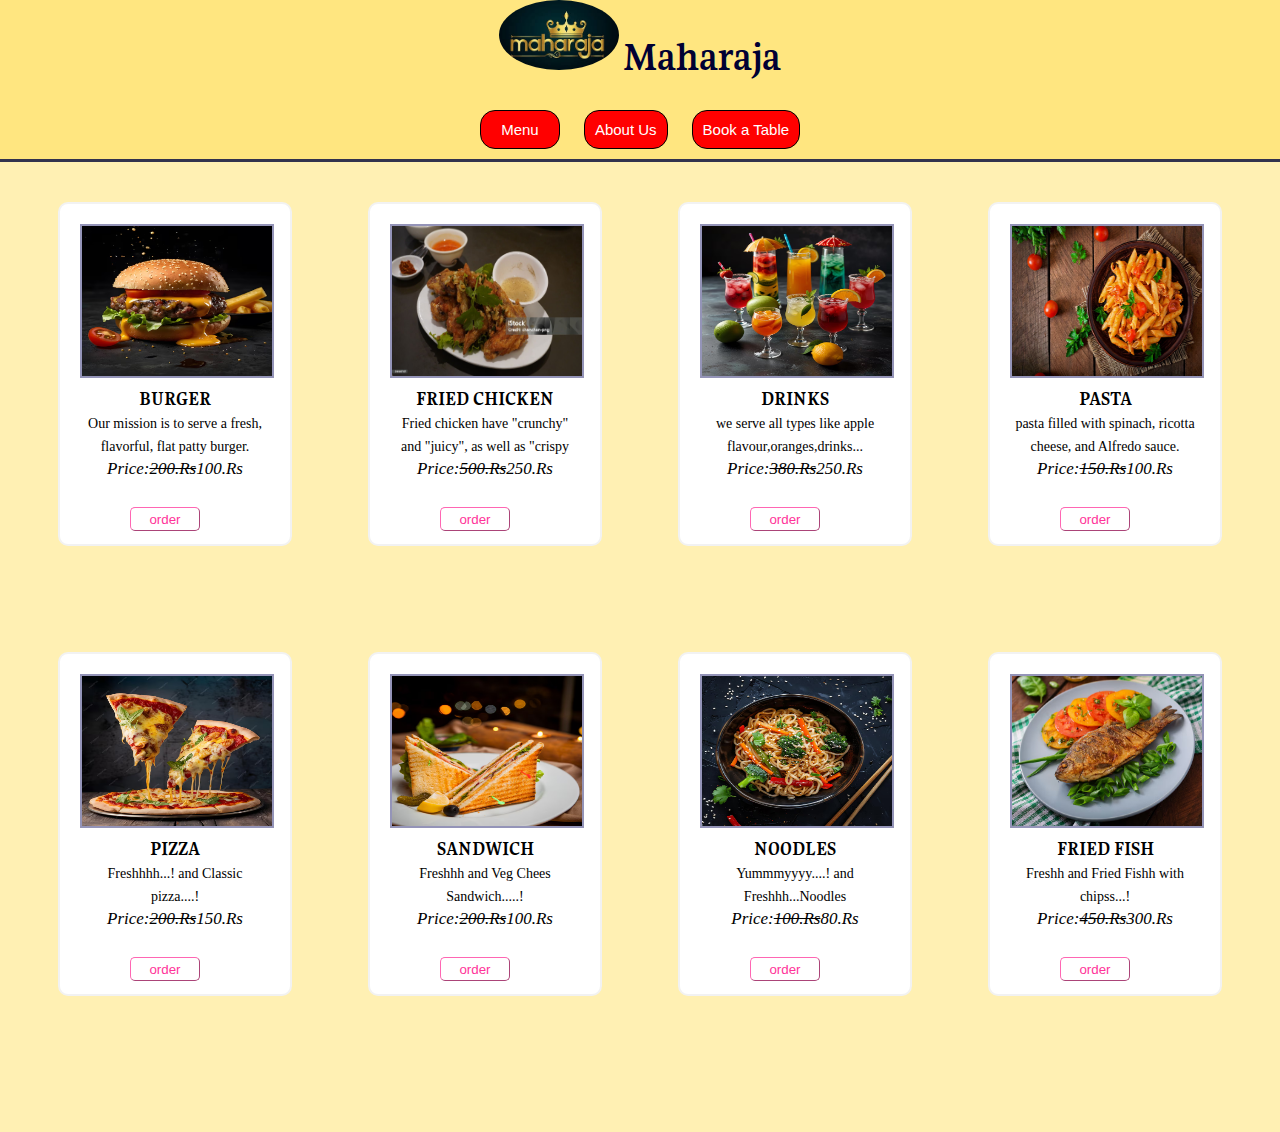
<file: index.html>
<!DOCTYPE html>
<html>
<head>
    <title>Restaurant</title>
    <link href="./css/style.css" rel="stylesheet">
    <link rel="preconnect" href="https://fonts.googleapis.com">
    <link rel="preconnect" href="https://fonts.googleapis.com">
    <link rel="preconnect" href="https://fonts.gstatic.com" crossorigin>
    <link href="https://fonts.googleapis.com/css2?family=Dancing+Script:wght@400..700&family=Gupter:wght@400;500;700&family=Koh+Santepheap:wght@100;300;400;700;900&family=Lobster&family=Noto+Sans+TC:wght@100..900&family=Oswald:wght@200..700&family=Poppins:ital,wght@0,100;0,200;0,300;0,400;0,500;0,600;0,700;0,800;0,900;1,100;1,200;1,300;1,400;1,500;1,600;1,700;1,800;1,900&family=Roboto+Condensed:ital,wght@0,100..900;1,100..900&display=swap" rel="stylesheet">
    
</head>
<body>
    <div class="container">
        <div class="heading-img">
        <img src="./img/maharaja.jfif" height="70px"class="maharaja-img" />
        <b class="main-heading ">Maharaja</b></div>
        <div class="nav-bar">
            <a href="index.html" class="no-underline">
                <button class="btn btn-size btn-effect">Menu </button>
            </a>
            <a href="./pages/about.html" class="no-underline">
                <button class="btn btn-effect">About Us</button>
            </a>
            <a href="./pages/booking.html" class="no-underline">
                <button class="btn btn-effect">Book a Table</button></a>
        
        </div>
    </div>
   
   
    <div class="card-container">  

        <div class="card card-1">
            <img src="./img/burger.avif"  height="150px" width="190px"   class="img" /><br />
            <p class="text-center">
            <b class="font">BURGER</b><br/>
           <span class="info"> Our mission is to serve a fresh, flavorful, flat patty burger.</span><br/>
        <i style="font-size: 17px;">Price:<del>200.Rs</del>100.Rs</i>
        </p><br/>
            <button class="order-btn">order</button>
        </div>

        <div class="card card-1">
            <img src="./img/chicken.jpg"  height="150px" width="190px"   class="img" /><br />
            <p class="text-center">
            <b  class="font">FRIED CHICKEN</b><br/>
           <span class="info"> Fried chicken have "crunchy" and "juicy", as well as "crispy</span><br/>
        <i style="font-size: 17px;">Price:<del>500.Rs</del>250.Rs</i>
        </p><br/>
            <button class="order-btn">order</button>
        </div>

        <div class="card card-1">
            <img src="./img/drinks.avif"  height="150px" width="190px"   class="img" /><br />
            <p class="text-center">
            <b  class="font">DRINKS</b><br/>
           <span class="info"> we serve all types like apple flavour,oranges,drinks...</span><br/>
        <i style="font-size: 17px;">Price:<del>380.Rs</del>250.Rs</i>
        </p><br/>
            <button class="order-btn">order</button>
        </div>
        <div class="card card-1">
            <img src="./img/pasta.avif"  height="150px" width="190px"   class="img" /><br />
            <p class="text-center">
            <b  class="font">PASTA</b><br/>
           <span class="info"> pasta filled with spinach, ricotta cheese, and  Alfredo sauce.  </span><br/>
        <i style="font-size: 17px;">Price:<del>150.Rs</del>100.Rs</i>
        </p><br/>
            <button class="order-btn">order</button>
        </div>

        <div class="card card-1">
            <img src="./img/pizza.avif"  height="150px" width="190px"   class="img" /><br />
            <p class="text-center">
            <b  class="font">PIZZA</b><br/>
           <span class="info"> Freshhhh...! and Classic pizza....!</span><br/>
        <i style="font-size: 17px;">Price:<del>200.Rs</del>150.Rs</i>
        </p><br/>
            <button class="order-btn">order</button>
        </div>

        <div class="card card-1">
            <img src="./img/sandwich.avif"  height="150px" width="190px"   class="img" /><br />
            <p class="text-center">
            <b  class="font">SANDWICH</b><br/>
           <span class="info">Freshhh and Veg Chees Sandwich.....!</span><br/>
        <i style="font-size: 17px;">Price:<del>200.Rs</del>100.Rs</i>
        </p><br/>
            <button class="order-btn">order</button>
        </div>

        <div class="card card-1">
            <img src="./img/noodles.avif"  height="150px" width="190px"   class="img" /><br />
            <p class="text-center">
            <b  class="font">NOODLES</b><br/>
           <span class="info"> Yummmyyyy....! and Freshhh...Noodles</span><br/>
        <i style="font-size: 17px;">Price:<del>100.Rs</del>80.Rs</i>
        </p><br/>
            <button class="order-btn">order</button>
        </div>

        <div class="card card-1">
            <img src="./img/fried-fish.avif"  height="150px" width="190px"   class="img" /><br />
            <p class="text-center">
            <b  class="font">FRIED FISH</b><br/>
           <span class="info"> Freshh and Fried Fishh with chipss...!</span><br/>
        <i style="font-size: 17px;">Price:<del>450.Rs</del>300.Rs</i>
        </p><br/>
            <button class="order-btn">order</button>
        </div>


    </div>


    
</body>
</html>
</file>
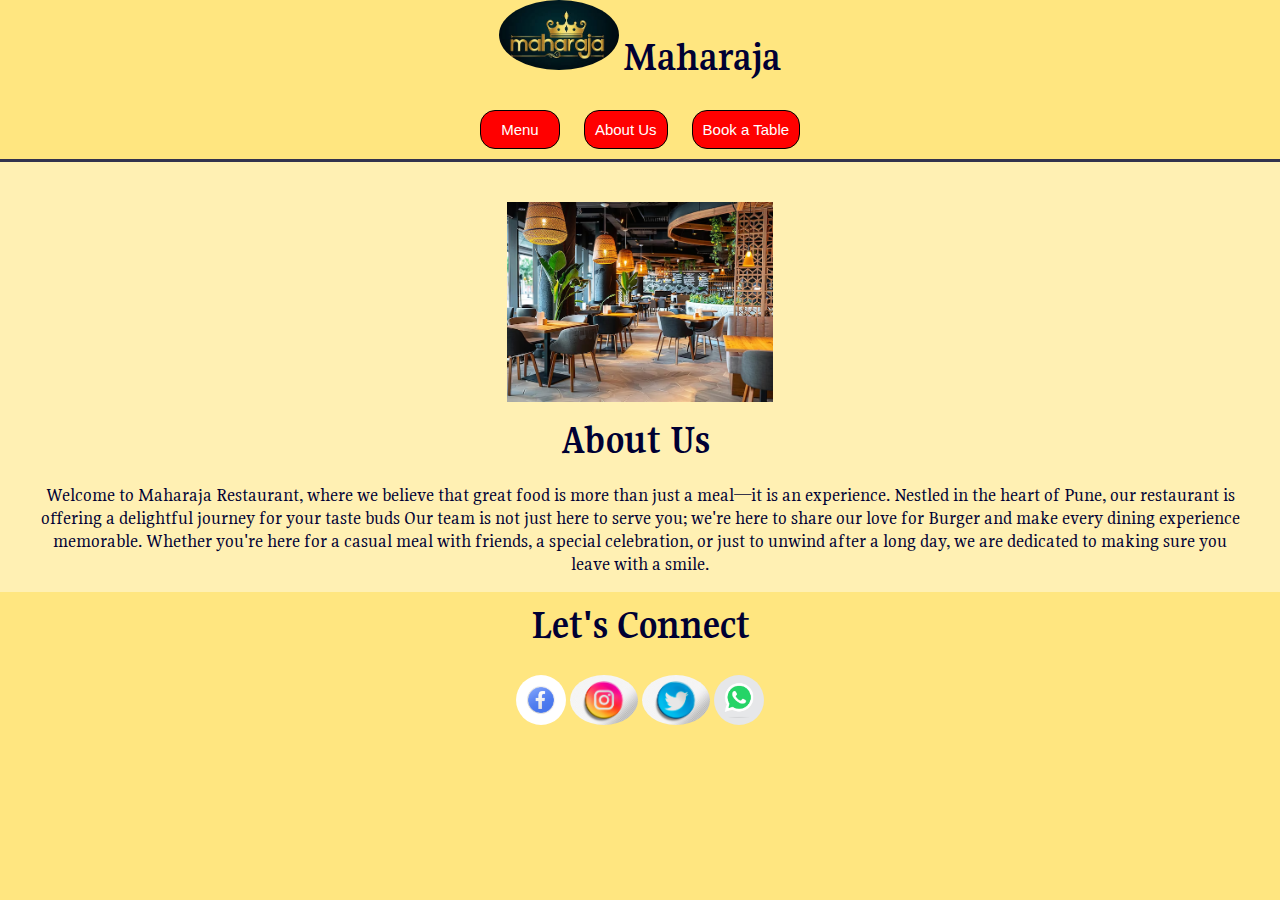
<file: pages/about.html>
<!DOCTYPE html>
<html lang="en">
<head>
    <title>Restaurant</title>
    <link href="./../css/style.css" rel="stylesheet">
    <link href="./../css/about.css" rel="stylesheet">
    <link rel="preconnect" href="https://fonts.googleapis.com">
    <link rel="preconnect" href="https://fonts.googleapis.com">
    <link rel="preconnect" href="https://fonts.gstatic.com" crossorigin>
    <link href="https://fonts.googleapis.com/css2?family=Dancing+Script:wght@400..700&family=Gupter:wght@400;500;700&family=Koh+Santepheap:wght@100;300;400;700;900&family=Lobster&family=Noto+Sans+TC:wght@100..900&family=Oswald:wght@200..700&family=Poppins:ital,wght@0,100;0,200;0,300;0,400;0,500;0,600;0,700;0,800;0,900;1,100;1,200;1,300;1,400;1,500;1,600;1,700;1,800;1,900&family=Roboto+Condensed:ital,wght@0,100..900;1,100..900&display=swap" rel="stylesheet">
</head>
<body>
    <div class="container">
        <div class="heading-img">
        <img src="./../img/maharaja.jfif" height="70px"class="maharaja-img" />
        <b class="main-heading ">Maharaja</b></div>
        <div class="nav-bar">
            <a href="./../index.html" class="no-underline">
                <button class="btn btn-size btn-effect">Menu </button>
            </a>
            <a href="./about.html" class="no-underline">
                <button class="btn btn-effect">About Us</button>
            </a>
            <a href="./booking.html" class="no-underline">
                <button class="btn btn-effect">Book a Table</button></a>
        
        </div>
    </div>
<div>
    <div class="about-us">
        <img src="./../img/reastaurant.avif" height="200px"/>
<h1 style="margin: 10px 10px 0px 0px;" >About Us</h1>
<p>Welcome to Maharaja Restaurant, where we believe that great food is more than just a meal—it is an experience. Nestled in the heart of Pune, our restaurant is offering a delightful journey for your taste buds
    Our team is not just here to serve you; we're here to share our love for Burger and make every dining experience memorable. Whether you're here for a casual meal with friends, a special celebration, or just to unwind after a long day, we are dedicated to making sure you leave with a smile.
</p>
<h1 style="text-align: center; font-size: 40px; font-family: 'Gupter';">Let's Connect</h1>
<div class="img-container">
<img src="./../img/facebook.avif" height="50px" class="about-img">
<img src="./../img/instagram.avif" height="50px" class="about-img">
<img src="./../img/twitter.avif" height="50px" class="about-img">
<img src="./../img/whatsapp.avif" height="50px" class="about-img">
</div>
    </div>
</div>

</div>
</body>
</html>
</file>
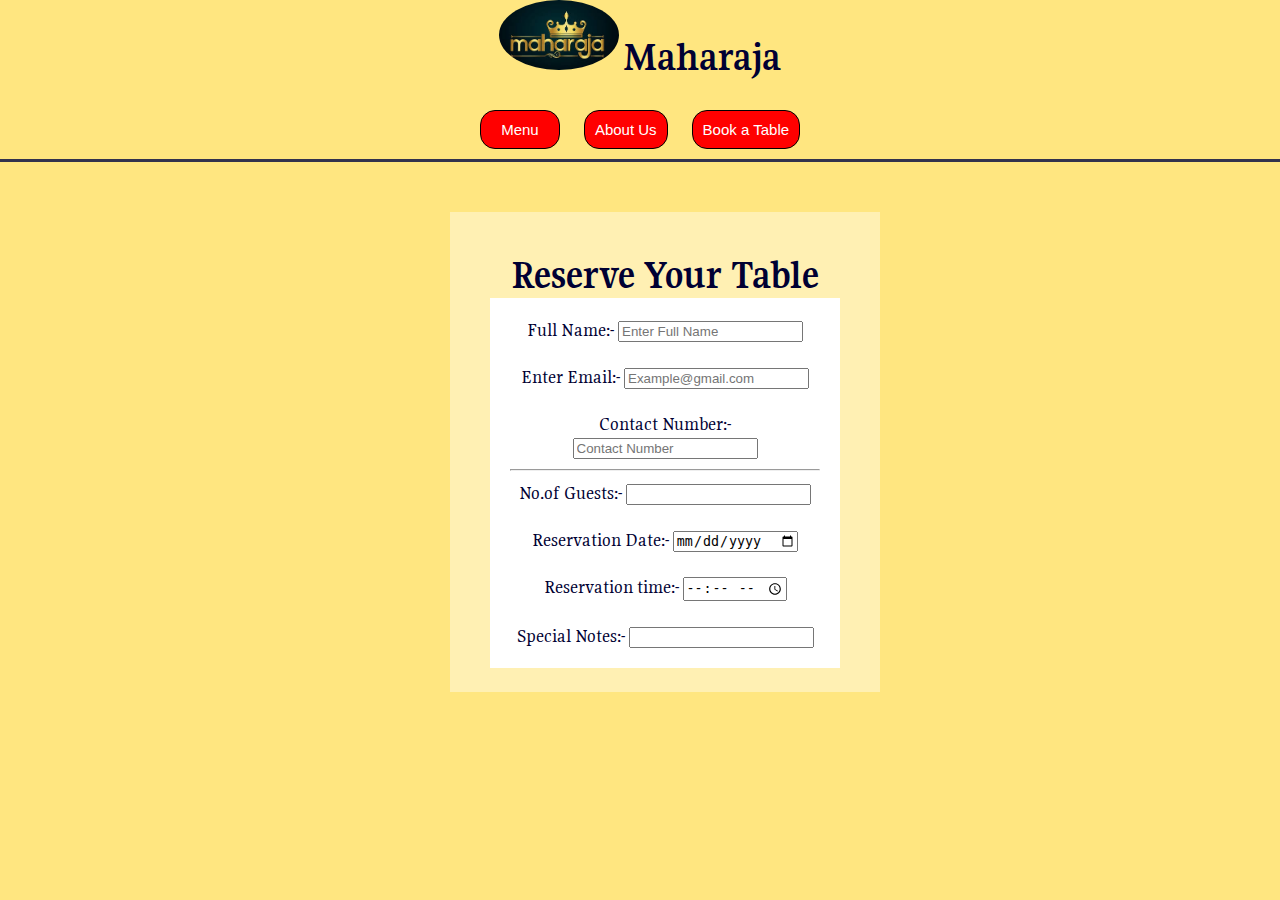
<file: pages/booking.html>
<!DOCTYPE html>
<html>
<head>
    <title>Restaurant</title>
    <link href="./../css/style.css" rel="stylesheet">
    <link href="./../css/about.css" rel="stylesheet">
    <link href="./../css/book.css" rel="stylesheet">
    <link rel="preconnect" href="https://fonts.googleapis.com">
    <link rel="preconnect" href="https://fonts.googleapis.com">
    <link rel="preconnect" href="https://fonts.gstatic.com" crossorigin>
    <link href="https://fonts.googleapis.com/css2?family=Dancing+Script:wght@400..700&family=Gupter:wght@400;500;700&family=Koh+Santepheap:wght@100;300;400;700;900&family=Lobster&family=Noto+Sans+TC:wght@100..900&family=Oswald:wght@200..700&family=Poppins:ital,wght@0,100;0,200;0,300;0,400;0,500;0,600;0,700;0,800;0,900;1,100;1,200;1,300;1,400;1,500;1,600;1,700;1,800;1,900&family=Roboto+Condensed:ital,wght@0,100..900;1,100..900&display=swap" rel="stylesheet">
</head>
<body>
    <div class="container">
        <div class="heading-img">
        <img src="./../img/maharaja.jfif" height="70px"class="maharaja-img" />
        <b class="main-heading ">Maharaja</b></div>
        <div class="nav-bar">
            <a href="./../index.html" class="no-underline">
                <button class="btn btn-size btn-effect">Menu </button>
            </a>
            <a href="./about.html" class="no-underline">
                <button class="btn btn-effect">About Us</button>
            </a>
            <a href="./booking.html" class="no-underline">
                <button class="btn btn-effect">Book a Table</button></a>
        
        </div>
    </div>
    <div>
        <div class="book-table">
            <b class="main-heading text">Reserve Your Table</b>
            <div class="form">
                <form>
                <label>Full Name:-</label>
                <input type="text" placeholder="Enter Full Name"/><br/><br/>
                <label> Enter Email:-</label>
                <input type="text" placeholder="Example@gmail.com"/><br/><br/>
                <label>Contact Number:-</label>
                <input type="text" placeholder="Contact Number"/><br/>
                <hr/>
                <label>No.of Guests:-</label>
                <input type="number" /><br/><br/>
                <label>Reservation Date:-</label>
                <input type="date"/><br/><br/>
                <label>Reservation time:-</label>
                <input type="time"/><br/><br/>
                <label>Special Notes:-</label>
                <input type="text"/>
            </form>
            </div>
            </div>
        </div>

</body>
</html>
</file>
<file: css/style.css>
body{
    background-color: #ffe680;
    margin: 0;
    padding: 0;
}
.main-heading{
   
 font-size: 40px;
 font-family: 'Gupter';
    color: #000033;
    margin-top:0;
   
}
.maharaja-img{
    border-radius: 70%;
}
.heading-img{
    text-align: center;
    margin-bottom: 20px;
}

.nav-bar{
    text-align: center;
}  
.text-center{
    text-align: center;
    font-size: 20px;
    margin: 5px;
}
.container{
    border-bottom: 3px solid  #33334d;
}

.no-underline{
    text-decoration: none;

}
.font{
    font-family: 'Gupter';
}
.btn{
    background-color:#ff0000;
    border-style:solid;
border-color:black;
border-width:1px;
    font-size: 15px;
    border-radius: 15px;
    padding: 10px;
   margin: 10px;
   color:white;

}
.btn-effect:hover{
    border-style:solid;
    border-color:white;
    border-width:3px;
}


.btn-size{
    width: 80px;
}
.order-btn{
    background-color:white;
border-color:#ff66b3;
border-width:1px;
border-radius: 5px;
height: 24px;
width:70px;
color: #ff3399;
margin:5px 20px 10px 50px;
cursor: pointer;
}
.order-btn:hover{
    box-shadow:0px 0px 10px 1px  #ff3399;
}
.img{
    border: 2px solid  #9494b8;
}
.card{
    background-color: white;
width:190px;
height: 280px;
padding: 20px 20px 40px 20px;
border-radius: 10px 10px;
border-style:solid;
border-color:#f2f2f2;
border-width:2px;
margin:10px;
}
.card-1:hover{
    background-color:#fffae6;
    box-shadow:0px 0px 7px 3px #a3a3c2;
}
.info{
    font-size: 14px;
   
}
.card-container{
    background-color: #fff0b3;
    height: 900px;
        padding: 30px 20px 40px 20px;
        display: flex;
        flex-wrap: wrap;
        justify-content: space-around;
    
}
.text{
    text-align: center;
}
</file>
<file: css/about.css>
body{
    background-color: #ffe680;
    margin: 0;
    padding: 0;
}
.about-us{
    background-color: #fff0b3;
    text-align: center;
    font-size: 20px;
    font-family: 'Gupter';
       color: #000033;
       margin-top:0;
       height: 350px;
       padding:40px;

}
.about-img{
    border-radius: 50%;

}
.img-container{
    text-align: center;
}
.img-container:hover{
    cursor: pointer;
}
</file>
<file: css/book.css>
.book-table{
    background-color: #fff0b3;
    text-align: center;
    font-size: 20px;
    font-family: 'Gupter';
       color: #000033;
       margin:50px 40px 70px 450px;
       height: 400px;
       width: 350px;
       padding:40px;
}

.form{
    background-color: #ffff;
    padding: 20px;
}
</file>
